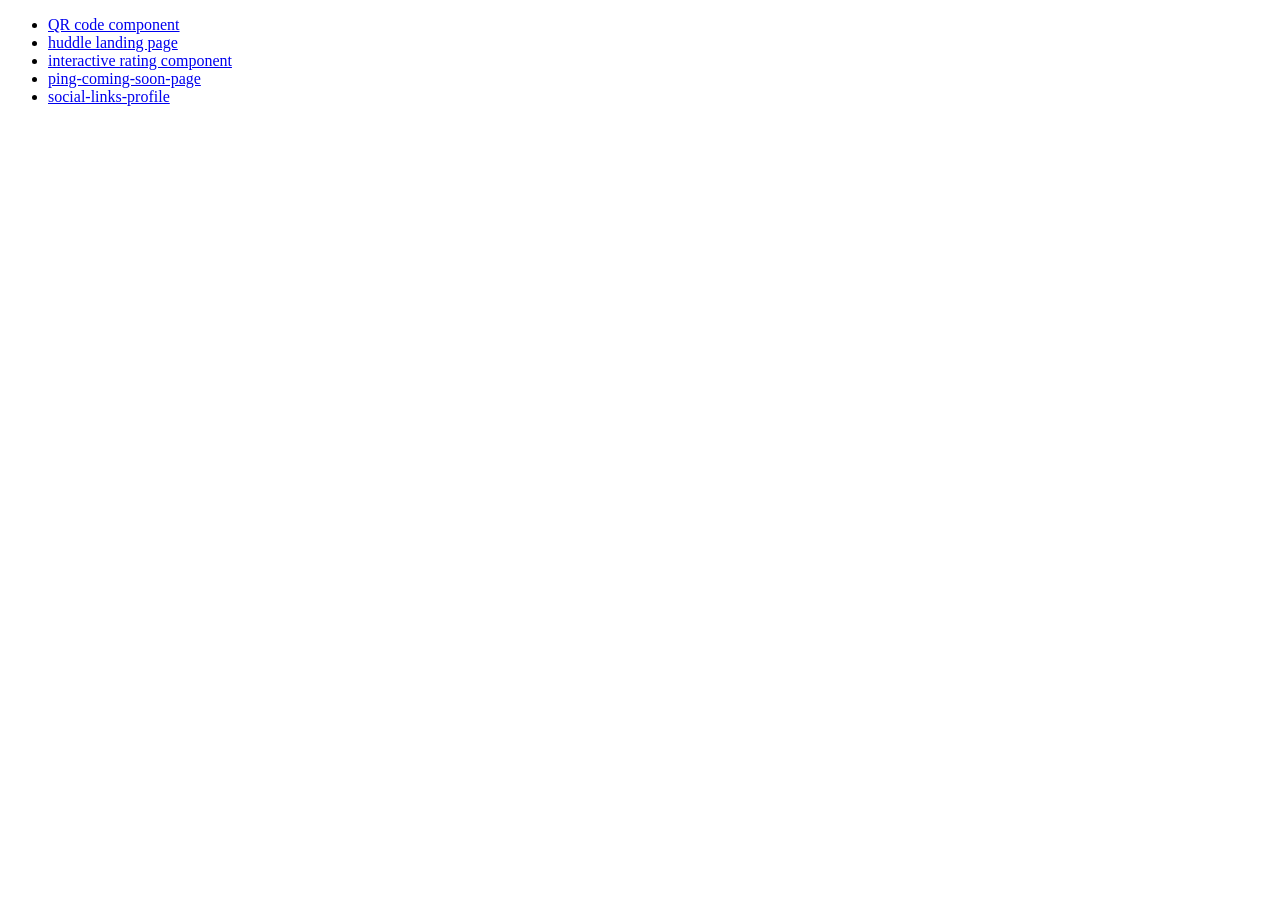
<file: index.html>
<!DOCTYPE html>
<html lang="en">
<head>
  <meta charset="UTF-8">
  <meta name="viewport" content="width=device-width, initial-scale=1.0">
  <title>Document</title>
</head>
<body>
  <ul>
  <li><a href="/qr-code-component/">QR code component</a></li>
  <li><a href="/huddle-landing-page-with-single-introductory-section/">huddle landing page</a></li>
  <li><a href="/interactive-rating-component/">interactive rating component</a></li>
  <li><a href="/ping-coming-soon-page/">ping-coming-soon-page</a></li>
  <li><a href="/social-links-profile/">social-links-profile</a></li>
</ul>
</body>
</html>
</file>
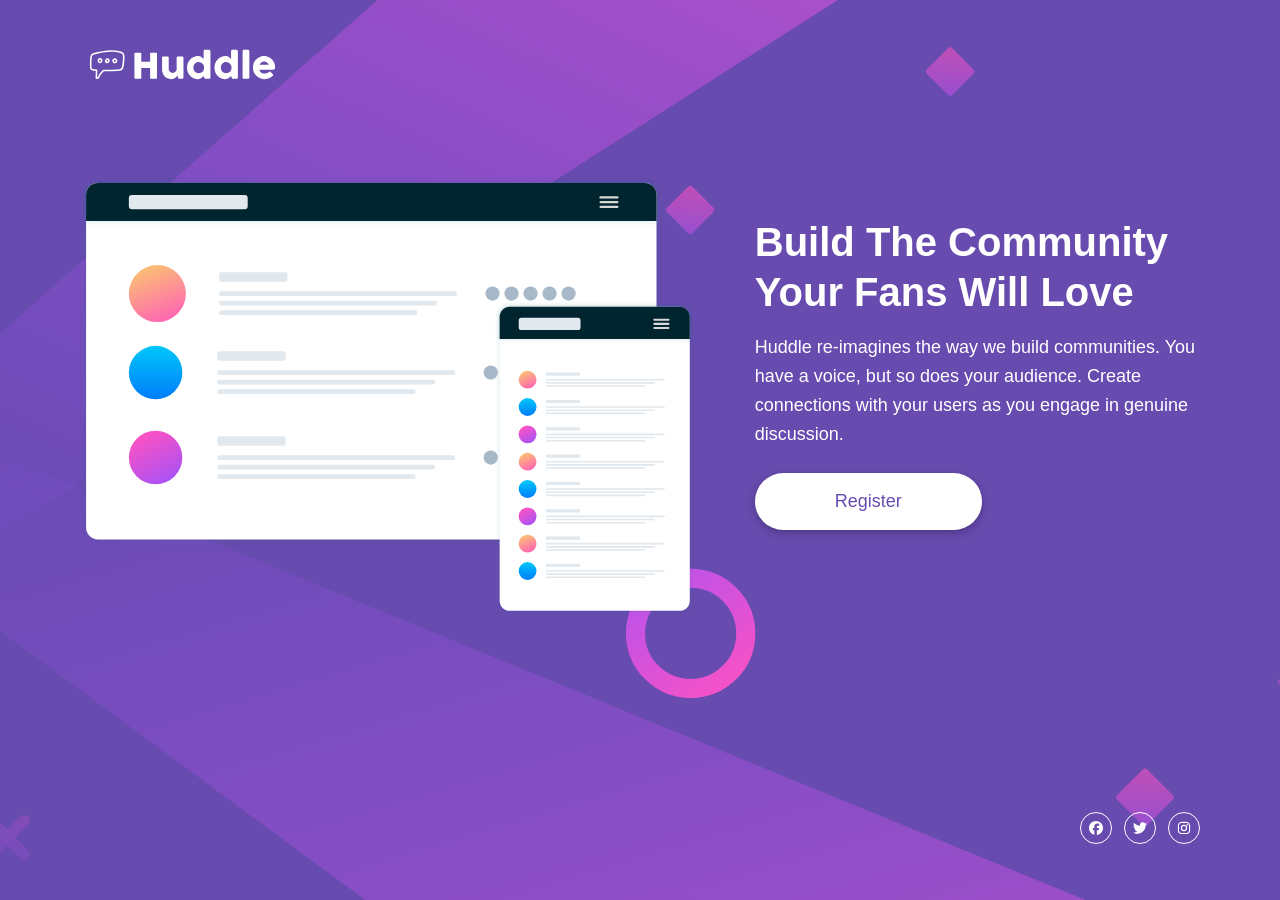
<file: huddle-landing-page-with-single-introductory-section/index.html>
<!DOCTYPE html>
<html lang="en">
<head>
  <meta charset="UTF-8">
  <meta name="viewport" content="width=device-width, initial-scale=1.0"> <!-- displays site properly based on user's device -->

  <link rel="icon" type="image/png" sizes="32x32" href="./images/favicon-32x32.png">
  <link rel="stylesheet" href="./global.css">
  <link rel="stylesheet" href="./index.css">

</head>
<body>
  <div id="app">
    <header class="logo"><img src="./images/logo.svg" alt="Huddle" /></header>
    <main class="container">
      <div class="illustration"><img src="./images/illustration-mockups.svg" alt="" /></div>
      <div class="description">
        <h1>Build The Community Your Fans Will Love</h1>
        <p>Huddle re-imagines the way we build communities. You have a voice, but so does your audience. 
  Create connections with your users as you engage in genuine discussion.</p>
          <button type="button" class="register">Register</button>
      </div>
    </main>
    <footer class="sns-container">
      <ul role="list">
        <li><a><svg xmlns="http://www.w3.org/2000/svg" viewBox="0 0 512 512"><path d="M512 256C512 114.6 397.4 0 256 0S0 114.6 0 256C0 376 82.7 476.8 194.2 504.5l0-170.3-52.8 0 0-78.2 52.8 0 0-33.7c0-87.1 39.4-127.5 125-127.5 16.2 0 44.2 3.2 55.7 6.4l0 70.8c-6-.6-16.5-1-29.6-1-42 0-58.2 15.9-58.2 57.2l0 27.8 83.6 0-14.4 78.2-69.3 0 0 175.9C413.8 494.8 512 386.9 512 256z"/></svg></a></li>
        <li><a><svg xmlns="http://www.w3.org/2000/svg" viewBox="0 0 512 512"><path d="M459.4 151.7c.3 4.5 .3 9.1 .3 13.6 0 138.7-105.6 298.6-298.6 298.6-59.5 0-114.7-17.2-161.1-47.1 8.4 1 16.6 1.3 25.3 1.3 49.1 0 94.2-16.6 130.3-44.8-46.1-1-84.8-31.2-98.1-72.8 6.5 1 13 1.6 19.8 1.6 9.4 0 18.8-1.3 27.6-3.6-48.1-9.7-84.1-52-84.1-103l0-1.3c14 7.8 30.2 12.7 47.4 13.3-28.3-18.8-46.8-51-46.8-87.4 0-19.5 5.2-37.4 14.3-53 51.7 63.7 129.3 105.3 216.4 109.8-1.6-7.8-2.6-15.9-2.6-24 0-57.8 46.8-104.9 104.9-104.9 30.2 0 57.5 12.7 76.7 33.1 23.7-4.5 46.5-13.3 66.6-25.3-7.8 24.4-24.4 44.8-46.1 57.8 21.1-2.3 41.6-8.1 60.4-16.2-14.3 20.8-32.2 39.3-52.6 54.3z"/></svg></a></li>
        <li><a><svg xmlns="http://www.w3.org/2000/svg" viewBox="0 0 448 512"><path d="M224.3 141a115 115 0 1 0 -.6 230 115 115 0 1 0 .6-230zm-.6 40.4a74.6 74.6 0 1 1 .6 149.2 74.6 74.6 0 1 1 -.6-149.2zm93.4-45.1a26.8 26.8 0 1 1 53.6 0 26.8 26.8 0 1 1 -53.6 0zm129.7 27.2c-1.7-35.9-9.9-67.7-36.2-93.9-26.2-26.2-58-34.4-93.9-36.2-37-2.1-147.9-2.1-184.9 0-35.8 1.7-67.6 9.9-93.9 36.1s-34.4 58-36.2 93.9c-2.1 37-2.1 147.9 0 184.9 1.7 35.9 9.9 67.7 36.2 93.9s58 34.4 93.9 36.2c37 2.1 147.9 2.1 184.9 0 35.9-1.7 67.7-9.9 93.9-36.2 26.2-26.2 34.4-58 36.2-93.9 2.1-37 2.1-147.8 0-184.8zM399 388c-7.8 19.6-22.9 34.7-42.6 42.6-29.5 11.7-99.5 9-132.1 9s-102.7 2.6-132.1-9c-19.6-7.8-34.7-22.9-42.6-42.6-11.7-29.5-9-99.5-9-132.1s-2.6-102.7 9-132.1c7.8-19.6 22.9-34.7 42.6-42.6 29.5-11.7 99.5-9 132.1-9s102.7-2.6 132.1 9c19.6 7.8 34.7 22.9 42.6 42.6 11.7 29.5 9 99.5 9 132.1s2.7 102.7-9 132.1z"/></svg></a></li>
      </ul>
    </footer>
  </div>
</body>
</html>
</file>
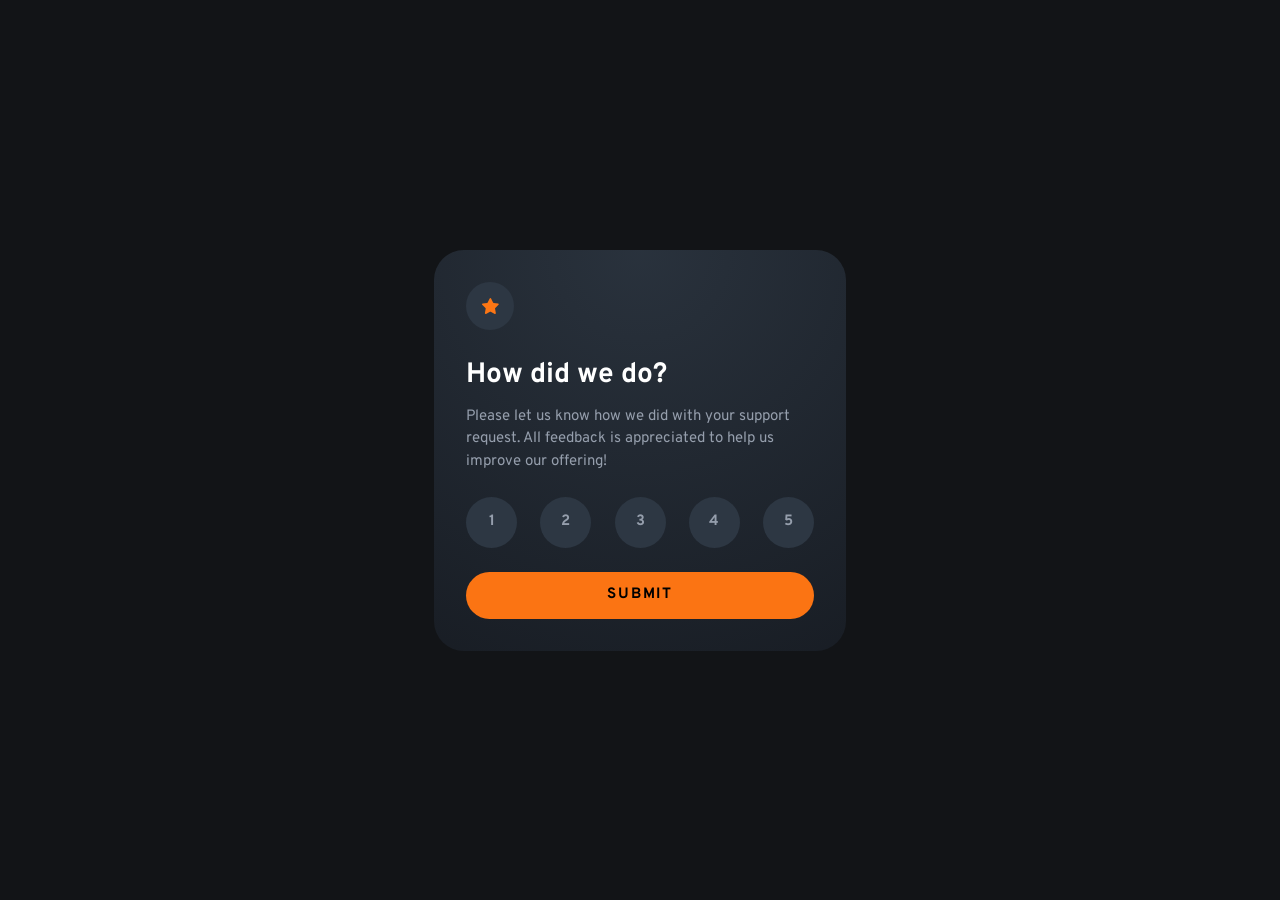
<file: interactive-rating-component/index.html>
<!DOCTYPE html>
<html lang="en">
<head>
  <meta charset="UTF-8">
  <meta name="viewport" content="width=device-width, initial-scale=1.0"> <!-- displays site properly based on user's device -->
  
  <link rel="preconnect" href="https://fonts.googleapis.com">
  <link rel="preconnect" href="https://fonts.gstatic.com" crossorigin>
  <link rel="stylesheet" href="https://fonts.googleapis.com/css2?family=Overpass:wght@400;700&display=swap">

  <link rel="icon" type="image/png" sizes="32x32" href="./images/favicon-32x32.png">
  <link rel="stylesheet" href="./global.css">
  <link rel="stylesheet" href="./common.css">
  <link rel="stylesheet" href="./index.css">
  <link rel="stylesheet" href="./thankyou.css">
</head>
<body>
  <div id="card" class="card">
    <header><div class="circle"><img src="./images/icon-star.svg"></div></header>
    <main class="container">
      <h1>How did we do?</h1>
      <p>Please let us know how we did with your support request. All feedback is appreciated 
  to help us improve our offering!</p>
    </main>
    <ul id="scores" class="scores">
        <li class="circle" data-selected="false">1</li>
        <li class="circle" data-selected="false">2</li>
        <li class="circle" data-selected="false">3</li>
        <li class="circle" data-selected="false">4</li>
        <li class="circle" data-selected="false">5</li>
      </ul>
    <footer class="submitButton"><button id="submit" class="button" type="button">Submit</button></footer>
  </div>
</body>
<script src="./active.js"></script>
</html>
</file>
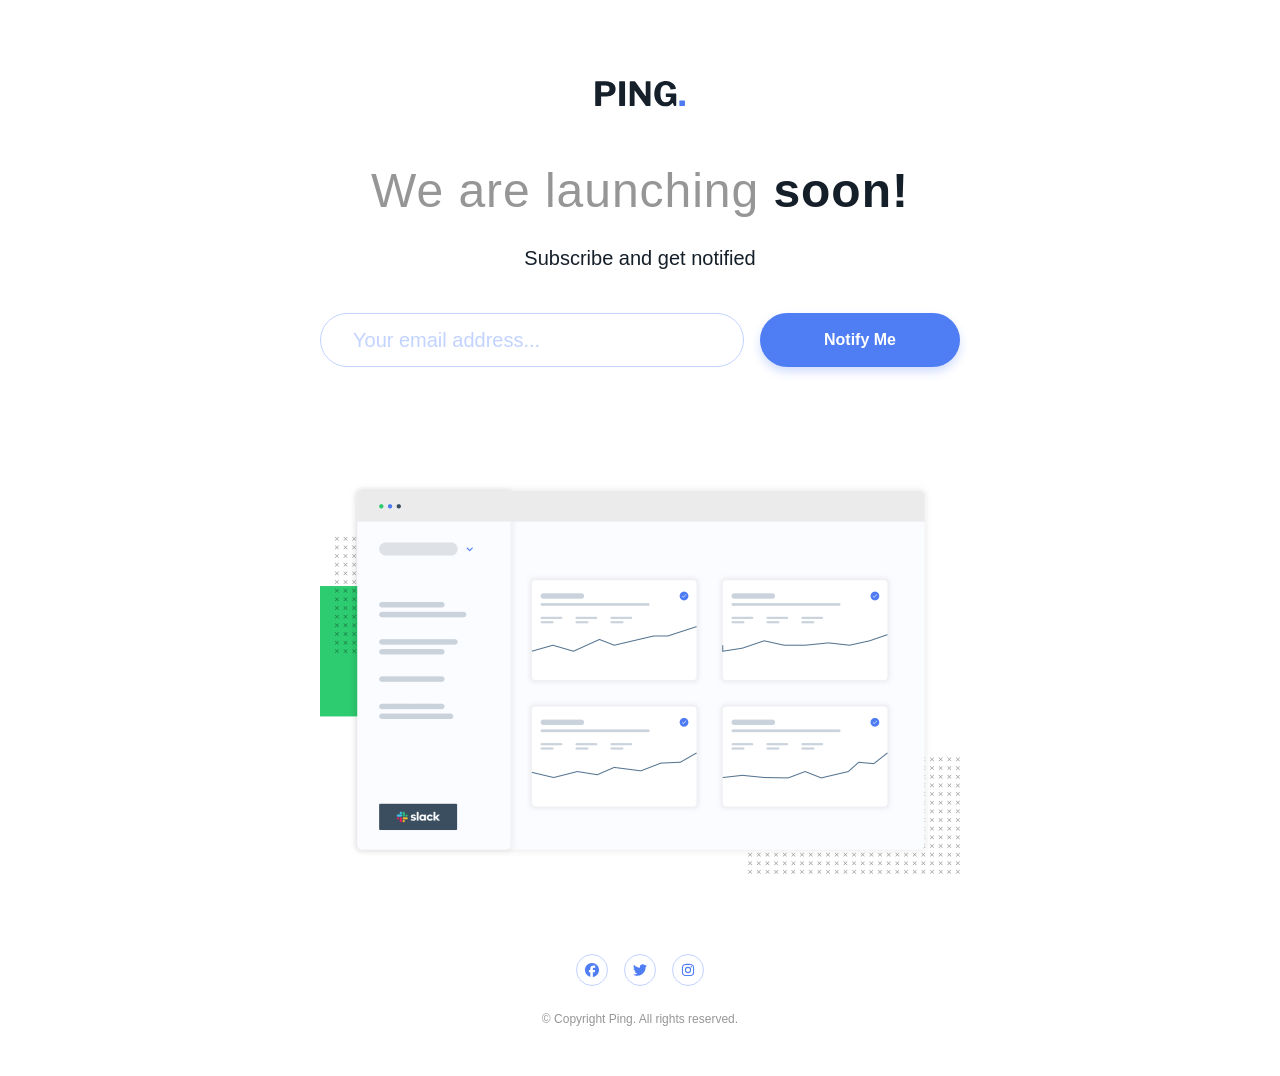
<file: ping-coming-soon-page/index.html>
<!DOCTYPE html>
<html lang="en">
<head>
  <meta charset="UTF-8">
  <meta name="viewport" content="width=device-width, initial-scale=1.0">

  <link rel="preconnect" href="https://fonts.googleapis.com">
  <link rel="preconnect" href="https://fonts.gstatic.com" crossorigin>

  <link rel="icon" type="image/png" sizes="32x32" href="./images/favicon-32x32.png">
  <link rel="stylesheet" href= "./global.css">
  <link rel="stylesheet" href= "./index.css">

  <title>Ping — Coming soon</title>
</head>
<body>
  <main class="app">
    <header class="logo"><img src="./images/logo.svg" /></header>
    <div class="subscribe">
      <div class="description">
        <h1>We are launching<span> soon!</span></h1>
        <p>Subscribe and get notified</p>
      </div>
      <form novalidate>
        <div class="input-container">
          <input
            class="email"
            type="email"
            id="email"
            required
            placeholder="Your email address..."
            aria-describedby="email-error"
          />
          <p class="error-message" id="email-error" role="alert" aria-live="polite"></p>
        </div>
        <button class="submit" type="submit">Notify Me</button>
      </form>
    </div>
    <div class="dashboard-image-container">
      <img class="dashboard-image" src="./images/illustration-dashboard.png" />
    </div>
    <footer class="footer">
      <ul role="list" class="sns-container">
        <li class="circle"><a href="#" aria-label="Facebook"><svg xmlns="http://www.w3.org/2000/svg" fill="currentColor" viewBox="0 0 512 512"><path d="M512 256C512 114.6 397.4 0 256 0S0 114.6 0 256C0 376 82.7 476.8 194.2 504.5l0-170.3-52.8 0 0-78.2 52.8 0 0-33.7c0-87.1 39.4-127.5 125-127.5 16.2 0 44.2 3.2 55.7 6.4l0 70.8c-6-.6-16.5-1-29.6-1-42 0-58.2 15.9-58.2 57.2l0 27.8 83.6 0-14.4 78.2-69.3 0 0 175.9C413.8 494.8 512 386.9 512 256z"/></svg></a></li>
        <li class="circle"><a href="#" aria-label="Twiter"><svg xmlns="http://www.w3.org/2000/svg" fill="currentColor" viewBox="0 0 512 512"><path d="M459.4 151.7c.3 4.5 .3 9.1 .3 13.6 0 138.7-105.6 298.6-298.6 298.6-59.5 0-114.7-17.2-161.1-47.1 8.4 1 16.6 1.3 25.3 1.3 49.1 0 94.2-16.6 130.3-44.8-46.1-1-84.8-31.2-98.1-72.8 6.5 1 13 1.6 19.8 1.6 9.4 0 18.8-1.3 27.6-3.6-48.1-9.7-84.1-52-84.1-103l0-1.3c14 7.8 30.2 12.7 47.4 13.3-28.3-18.8-46.8-51-46.8-87.4 0-19.5 5.2-37.4 14.3-53 51.7 63.7 129.3 105.3 216.4 109.8-1.6-7.8-2.6-15.9-2.6-24 0-57.8 46.8-104.9 104.9-104.9 30.2 0 57.5 12.7 76.7 33.1 23.7-4.5 46.5-13.3 66.6-25.3-7.8 24.4-24.4 44.8-46.1 57.8 21.1-2.3 41.6-8.1 60.4-16.2-14.3 20.8-32.2 39.3-52.6 54.3z"/></svg></a></li>
        <li class="circle"><a href="#" aria-label="Instagram"><svg xmlns="http://www.w3.org/2000/svg" fill="currentColor" viewBox="0 0 448 512"><path d="M224.3 141a115 115 0 1 0 -.6 230 115 115 0 1 0 .6-230zm-.6 40.4a74.6 74.6 0 1 1 .6 149.2 74.6 74.6 0 1 1 -.6-149.2zm93.4-45.1a26.8 26.8 0 1 1 53.6 0 26.8 26.8 0 1 1 -53.6 0zm129.7 27.2c-1.7-35.9-9.9-67.7-36.2-93.9-26.2-26.2-58-34.4-93.9-36.2-37-2.1-147.9-2.1-184.9 0-35.8 1.7-67.6 9.9-93.9 36.1s-34.4 58-36.2 93.9c-2.1 37-2.1 147.9 0 184.9 1.7 35.9 9.9 67.7 36.2 93.9s58 34.4 93.9 36.2c37 2.1 147.9 2.1 184.9 0 35.9-1.7 67.7-9.9 93.9-36.2 26.2-26.2 34.4-58 36.2-93.9 2.1-37 2.1-147.8 0-184.8zM399 388c-7.8 19.6-22.9 34.7-42.6 42.6-29.5 11.7-99.5 9-132.1 9s-102.7 2.6-132.1-9c-19.6-7.8-34.7-22.9-42.6-42.6-11.7-29.5-9-99.5-9-132.1s-2.6-102.7 9-132.1c7.8-19.6 22.9-34.7 42.6-42.6 29.5-11.7 99.5-9 132.1-9s102.7-2.6 132.1 9c19.6 7.8 34.7 22.9 42.6 42.6 11.7 29.5 9 99.5 9 132.1s2.7 102.7-9 132.1z"/></svg></a></li>
      </ul>
      <p>&copy Copyright Ping. All rights reserved.</p>
    </footer>
  </main>
  <script src="./validate.js"></script>
</body>
</html>
</file>
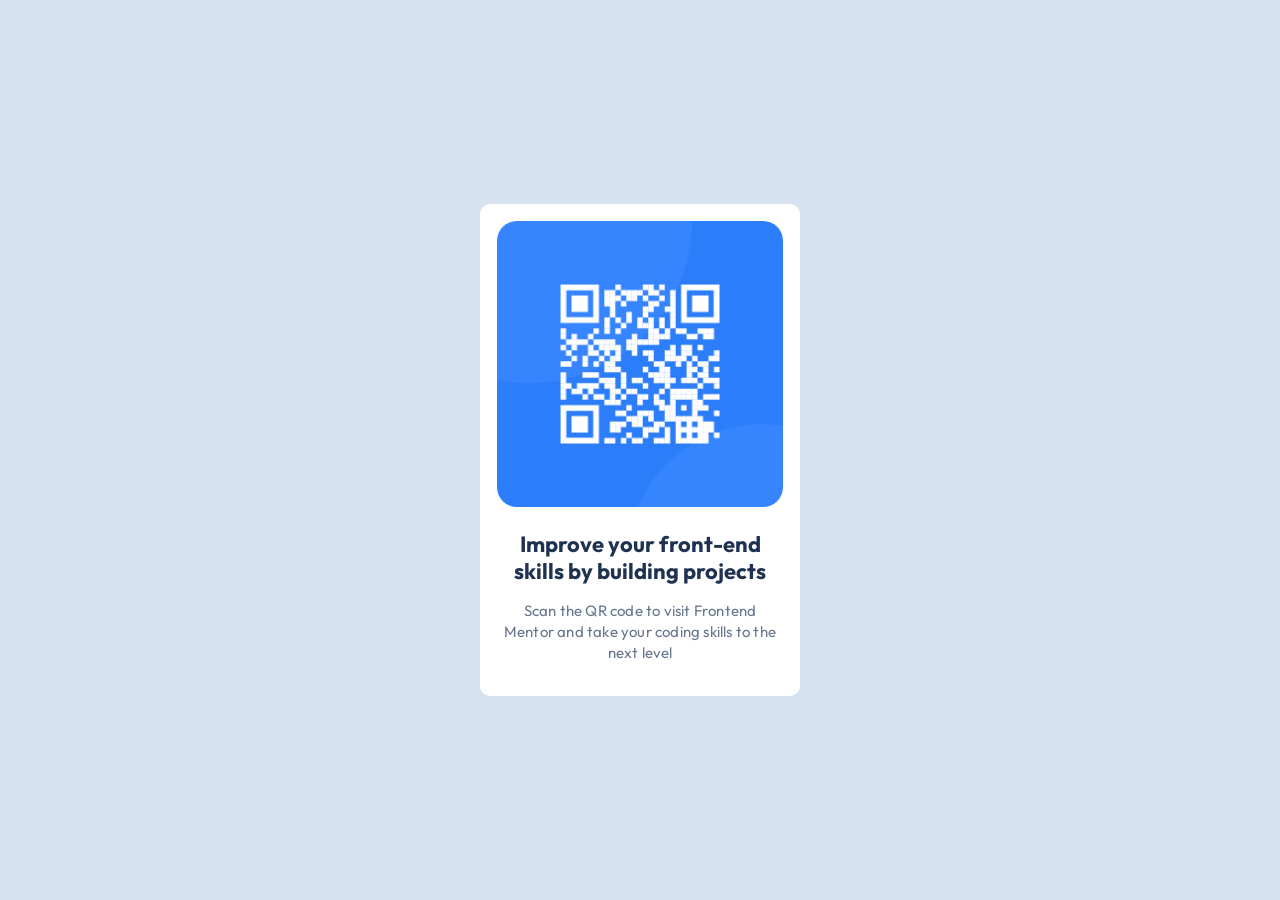
<file: qr-code-component-main/index.html>
<!DOCTYPE html>
<html lang="en">
<head>
  <meta charset="UTF-8">
  <meta name="viewport" content="width=device-width, initial-scale=1.0"> <!-- displays site properly based on user's device -->

  <link rel="preconnect" href="https://fonts.googleapis.com">
  <link rel="preconnect" href="https://fonts.gstatic.com" crossorigin>
  <link href="https://fonts.googleapis.com/css2?family=Outfit:wght@400;700&display=swap" rel="stylesheet">


  <link rel="icon" type="image/png" sizes="32x32" href="./images/favicon-32x32.png">
  <link rel="stylesheet" href="./qr.css">

  
  <title>Frontend Mentor | QR code component</title>
</head>
<body>
  <div class="qr-app">
    <main class="container">
      <img class="qr-image" src="./images/image-qr-code.png">
      <h1 class="title">Improve your front-end skills by building projects</h1>
      <p class="description">Scan the QR code to visit Frontend Mentor and take your coding skills to the next level</p>
    </main>
  </div>
</body>
</html>
</file>
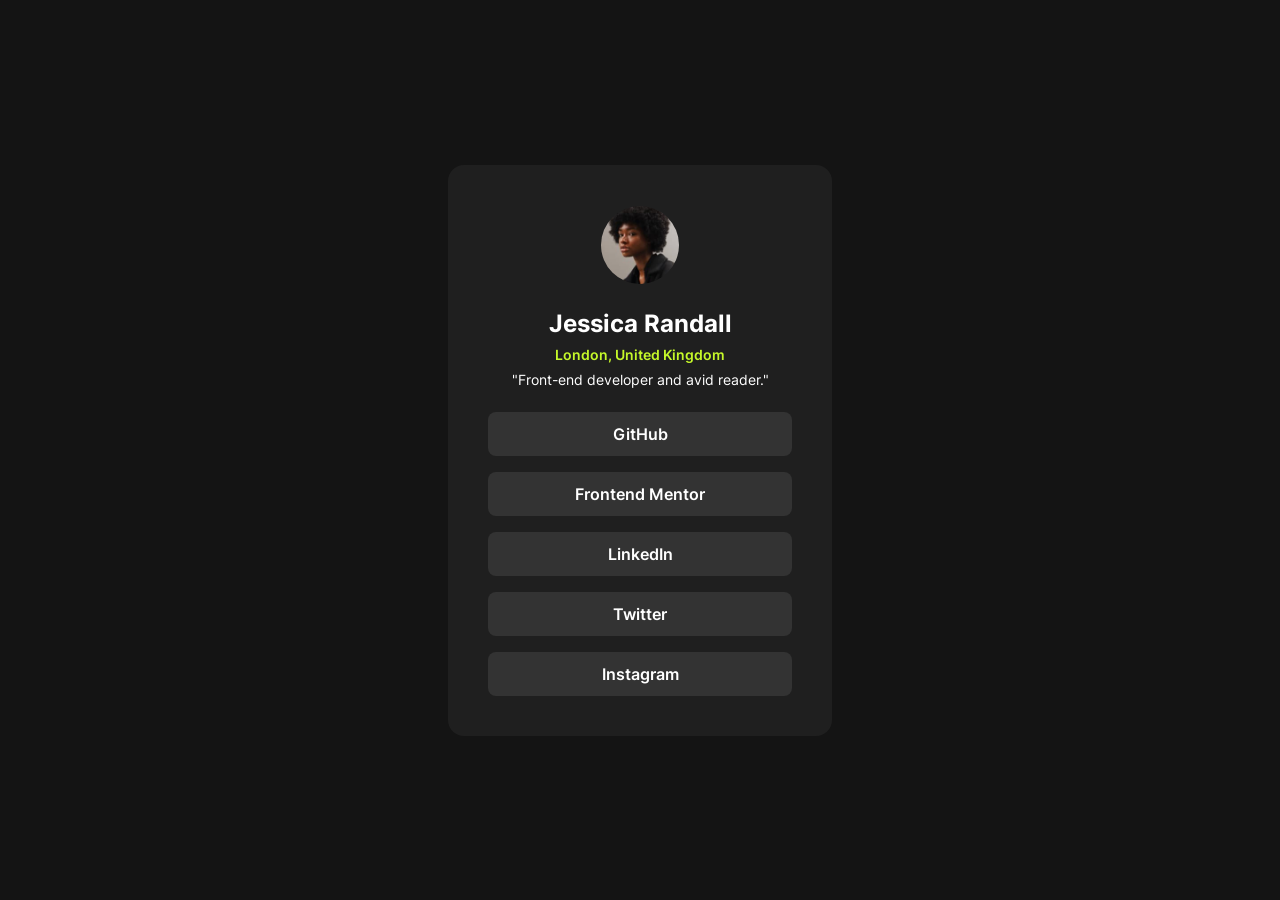
<file: social-links-profile/index.html>
<!DOCTYPE html>
<html lang="en">
<head>
  <meta charset="UTF-8">
  <meta name="viewport" content="width=device-width, initial-scale=1.0"> <!-- displays site properly based on user's device -->

  <link rel="icon" type="image/png" sizes="32x32" href="./assets/images/favicon-32x32.png">
  <link rel="stylesheet" href="./global.css">
  <link rel="stylesheet" href="./index.css">
  
  <title>Social links profile</title>

</head>
<body>
  <div id="app">
    <div class="profile">
      <div class="image">
        <a href="#"><img src="./assets/images/avatar-jessica.jpeg" alt="Jessica Randall" /></a>
      </div>
      <div class="content">
        <h1 class="name">Jessica Randall</h1>
        <p class="address">London, United Kingdom</p>
        <p class="introduce">"Front-end developer and avid reader."</p>
      </div>
    </div>
    <ul class="sns-list">
      <li class="sns-button"><a>GitHub</a></li>
      <li class="sns-button"><a>Frontend Mentor</a></li>
      <li class="sns-button"><a>LinkedIn</a></li>
      <li class="sns-button"><a>Twitter</a></li>
      <li class="sns-button"><a>Instagram</a></li>
    </ul>
  </div>
</body>
</html>
</file>
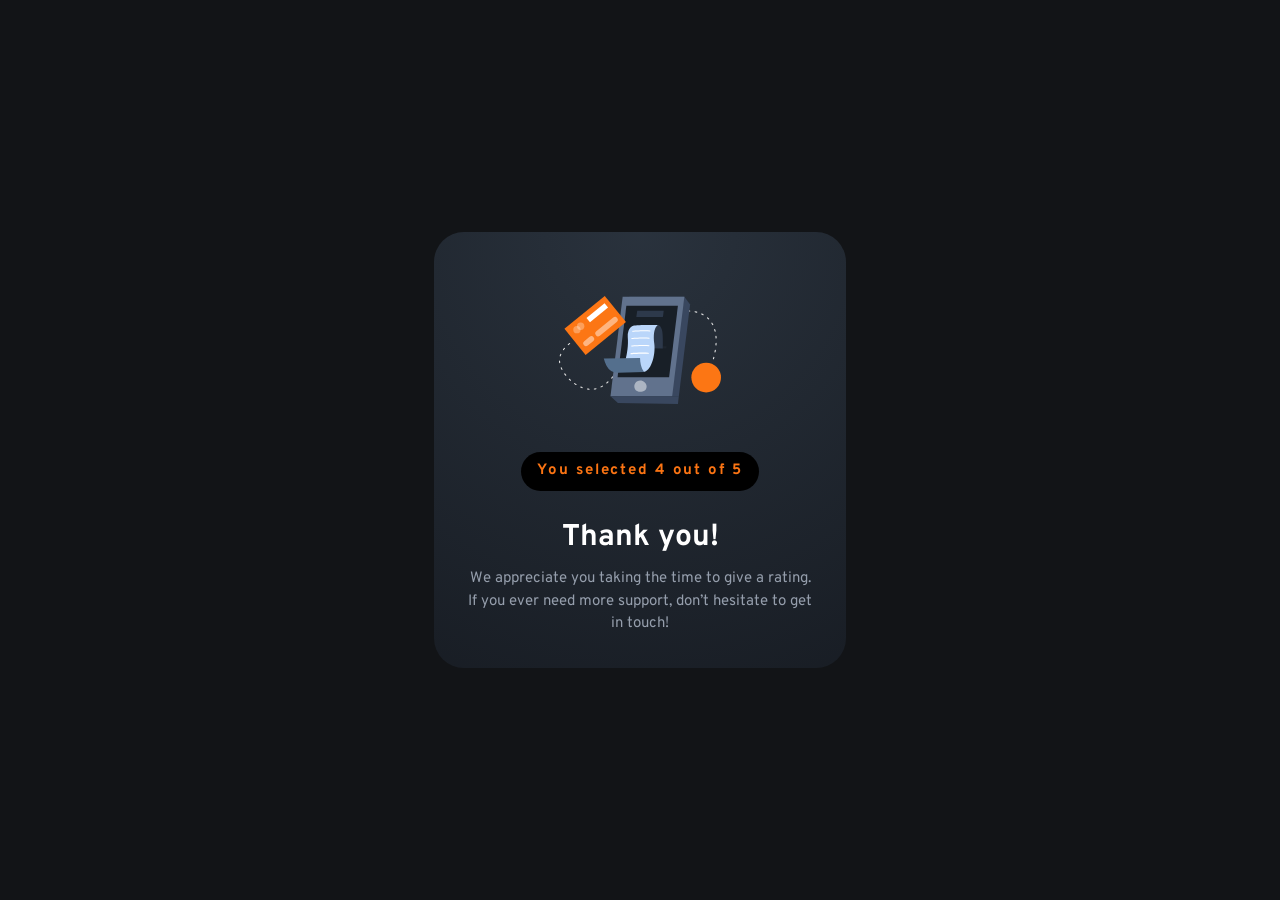
<file: interactive-rating-component/thankyou.html>
<!DOCTYPE html>
<html lang="en">
<head>
  <meta charset="UTF-8">
  <meta name="viewport" content="width=device-width, initial-scale=1.0"> <!-- displays site properly based on user's device -->
  
  <link rel="preconnect" href="https://fonts.googleapis.com">
  <link rel="preconnect" href="https://fonts.gstatic.com" crossorigin>
  <link rel="stylesheet" href="https://fonts.googleapis.com/css2?family=Overpass:wght@400;700&display=swap">

  <link rel="icon" type="image/png" sizes="32x32" href="./images/favicon-32x32.png">
  <link rel="stylesheet" href="./global.css">
  <link rel="stylesheet" href="./common.css">
  <link rel="stylesheet" href="./thankyou.css">
</head>
<body>
  <div class="card">
    <header class="thankyou-header">
      <div class="thankyou-image-container"><img src="./images/illustration-thank-you.svg"></div>
      <p class="result-text">You selected 4 out of 5</p>
    </header>
    <main class="thankyou-main">
      <h1 class="thankyou-title">Thank you!</h1>
      <p>We appreciate you taking the time to give a rating. If you ever need more support, 
  don’t hesitate to get in touch!</p>
    </main>
  </div>
</body>
</html>
</file>
<file: huddle-landing-page-with-single-introductory-section/global.css>
/* ---------- 1. 리셋 ---------- */

*,
*::before,
*::after {
  box-sizing: border-box;
}

body,
h1, h2, h3, h4,
p, figure, blockquote,
dl, dd {
  margin: 0;
}

ul[role='list'],
ol[role='list'] {
  list-style: none;
  padding: 0;
}

img,
picture,
svg {
  display: block;
  max-width: 100%;
}

input,
button,
textarea,
select {
  font: inherit;
  color: inherit;
}

@media (prefers-reduced-motion: reduce) {
  *,
  *::before,
  *::after {
    animation-duration: 0.01ms !important;
    transition-duration: 0.01ms !important;
    scroll-behavior: auto !important;
  }
}

/* ---------- 2. 토큰 ---------- */

:root {
  --clr-primary: hsl(257, 40%, 49%);
  --clr-accent: hsl(300, 69%, 71%);
  --clr-white: hsl(0, 0%, 100%);

  --ff-heading: 'Poppins', sans-serif;
  --ff-body: 'Open Sans', sans-serif;

  --fw-regular: 400;
  --fw-semibold: 600;
}

/* ---------- 3. 기본 요소 ---------- */

body {
  min-height: 100dvh;
  font-family: var(--ff-body);
  font-weight: var(--fw-regular);
  line-height: 1.6;
  background-color: var(--clr-primary);
  color: var(--clr-white);
  -webkit-font-smoothing: antialiased;
}

h1, h2, h3 {
  font-family: var(--ff-heading);
  font-weight: var(--fw-semibold);
  line-height: 1.25;
}

a {
  color: inherit;
}

:focus-visible {
  outline: 2px solid var(--clr-accent);
  outline-offset: 3px;
}
</file>
<file: huddle-landing-page-with-single-introductory-section/index.css>
body {
  background-image: url('./images/bg-mobile.svg');
  background-repeat: no-repeat;
  background-position: top center;
  background-size: contain;
}

#app {
  min-height: 100dvh;
  display: flex;
  flex-direction: column;
  padding: 2rem 1.5rem;
}

.logo {
  margin-bottom: 3.5rem;
}

.logo img {
  width: 8rem;
}

.container {
  display: flex;
  flex-direction: column;
  gap: 3.75rem;
}

.description {
  max-width: 32rem;
  text-align: center;
}

.description h1 {
  font-size: 1.5rem;
  text-wrap: balance;
}

.description p {
  margin-top: 1rem;
  font-size: 1rem;
}

.register {
  margin-top: 1.5rem;
  padding: 0.75rem 4.5rem;
  border: none;
  border-radius: 100vmax;
  background-color: var(--clr-white);
  color: var(--clr-primary);
  font-family: var(--ff-heading);
  font-size: 0.75rem;
  cursor: pointer;
  box-shadow: 0 3px 8px hsl(0 0% 0% / 0.25);
  transition: background-color 200ms, color 200ms;
}

.register:hover {
  background-color: var(--clr-accent);
  color: var(--clr-white);
}

.sns-container {
  margin-top: auto;
  padding-top: 3rem;
}

.sns-container ul {
  display: flex;
  justify-content: center;
  gap: 0.75rem;
}

.sns-container a {
  display: grid;
  place-items: center;
  width: 2rem;
  height: 2rem;
  border: 1px solid currentColor;
  border-radius: 50%;
  color: var(--clr-white);
  transition: color 200ms;
}

.sns-container a:hover {
  color: var(--clr-accent);
}

.sns-container svg {
  width: 0.875rem;
  height: 0.875rem;
  fill: currentColor;
}


@media (width >= 900px) {
  body {
    background-image: url('./images/bg-desktop.svg');
    background-position: center;
    background-size: cover;
  }

  #app {
    max-width: 90rem;      /* 1440px */
    margin-inline: auto;
    padding: 2.5rem 5rem;
  }

  .illustration img {
    width: 100%;
  }

  .container {
    flex-direction: row;
    align-items: flex-start;
    gap: 3.75rem;
  }

  .description {
    flex: 1 1 42%;
    padding-top: 2.5rem;
    text-align: left;
  }


  .logo {
    margin-bottom: 5.5rem;
  }

  .logo img {
    width: 12.5rem;
  }


  .illustration {
    flex: 1 1 58%;
  }


  .description h1 {
    font-size: 2.5rem;
  }

  .description p {
    font-size: 1.125rem;
  }

  .register {
    padding: 0.9rem 5rem;
    font-size: 1.125rem;
  }

  .sns-container ul {
    justify-content: flex-end;
  } 
}
</file>
<file: interactive-rating-component/global.css>
:root {
  /* Primary */
  --clr-orange-500: hsl(25, 97%, 53%);

  /* Neutral */
  --clr-white:      hsl(0, 100%, 100%);
  --clr-grey-500:   hsl(217, 12%, 63%);
  --clr-grey-900:   hsl(213, 19%, 18%);
  --clr-grey-950:   hsl(216, 12%, 8%);
  --clr-grey-850: hsl(213, 20%, 22%); /* 원 배경용 추가 */


  /* Typography */
  --ff-base: "Overpass", sans-serif;
  --fw-regular: 400;
  --fw-bold: 700;
  --fs-body: 0.9375rem; /* 15px */
}

*, *::before, *::after {
  box-sizing: border-box;
}

* {
  margin: 0;
  padding: 0;
}

html {
  -webkit-text-size-adjust: 100%;
}

body {
  line-height: 1.5;
  -webkit-font-smoothing: antialiased;
}

img, picture, video, canvas, svg {
  display: block;
  max-width: 100%;
}

input, button, textarea, select {
  font: inherit;
}

p, h1, h2, h3, h4, h5, h6 {
  overflow-wrap: break-word;
}

ul, ol { list-style: none; }
a { text-decoration: none; color: inherit; }

body { min-height: 100vh; }
#root, #__next { isolation: isolate; }

p {
  font-size: 15px;
}
</file>
<file: interactive-rating-component/common.css>
body {
  margin: 0;
  min-height: 100svh;
  font-family: var(--ff-base);
  font-size: var(--fs-body);
  font-weight: var(--fw-regular);
  line-height: 1.5;
  color: var(--clr-grey-500);
  background-color: var(--clr-grey-950);
  display: grid;
  place-items: center;
}

.card {
  background: radial-gradient(circle at top,hsl(213, 19%, 20%), hsl(216, 20%, 12%));
  width: min(100% - 2rem, 25.75rem);
  padding: clamp(1.5rem, 5vw, 2rem);
  border-radius: clamp(0.9375rem, 4vw, 1.875rem);
  display: flex;
  flex-direction: column;
  gap: 1.5rem;
}
</file>
<file: interactive-rating-component/index.css>
.card h1 {
  color: var(--clr-white);
  font-size: clamp(1.5rem, 4vw, 1.75rem);
  margin-bottom: 0.625rem;
}

.scores {
  display: flex;
  flex-direction: row;
  justify-content: space-between;
}

.circle {
  --size: 3.1875rem;
  display: grid;
  place-items: center;
  inline-size: var(--size);
  block-size: var(--size);
  border-radius: 50%;
  flex-shrink: 0;
  background: var(--clr-grey-850);
  color: var(--clr-grey-500);
  border: none;
  font-weight: var(--fw-bold);
  cursor: pointer;
  transition: background-color 0.2s, color 0.2s;
}

header .circle {
  --size: 3rem;
  cursor: default;
}

.submitButton {
  max-width: 100%;
  background: var(--fw-regular);
}

.scores .circle[data-selected="true"] {
  background: var(--clr-white);
  color: black;
}

.scores .circle:hover {
  background: var(--clr-orange-500);
  color: black;
}

.button {
  width: 100%;
  padding: 0.75rem;
  background: var(--clr-orange-500);
  color: black;
  border: none;
  border-radius: 999px;
  font-weight: var(--fw-bold);
  text-transform: uppercase;
  letter-spacing: 0.125em;
  cursor: pointer;
  transition: background-color 0.2s, color 0.2s;
}

.button:hover {
  background: var(--clr-white);
  color: black;
}

@media (hover: hover) {
  .scores .circle:hover {
    background: var(--clr-orange-500);
    color: var(--clr-white);
  }
}
</file>
<file: interactive-rating-component/thankyou.css>
.thankyou-header {
  display: flex;
  flex-direction: column;
  align-items: center;
}

.thankyou-image-container {
  margin-top: 2rem;
  margin-bottom: 3rem;
}

.result-text {
  padding: 0.5rem 1rem 0.55rem 1rem;
  background: black;
  color: var(--clr-orange-500);
  border: none;
  border-radius: 999px;
  font-weight: var(--fw-bold);
  letter-spacing: 0.125em;
  text-align: center;
}

.thankyou-main {
  text-align: center;
}

.thankyou-title {
  color: white;
  margin-bottom: 0.5rem;
}
</file>
<file: ping-coming-soon-page/global.css>
/* http://meyerweb.com/eric/tools/css/reset/ 
   v2.0 | 20110126
   License: none (public domain)
*/


:root {
  /* Primary */
  --clr-blue-500:  hsl(223, 87%, 63%);

  /* Secondary */
  --clr-blue-200:  hsl(223, 100%, 88%);
  --clr-red-400:  hsl(354, 100%, 66%);


  /* Neutral */
  --clr-gray-400:  hsl(0, 0%, 59%);
  --clr-blue-950:  hsl(209, 33%, 12%);

  --ff-base: "Libre Franklin", sans-serif;
}

*, *::before, *::after {
  box-sizing: border-box;
}

* {
  margin: 0;
  padding: 0;
}

html, body, div, span, applet, object, iframe,
h1, h2, h3, h4, h5, h6, p, blockquote, pre,
a, abbr, acronym, address, big, cite, code,
del, dfn, em, img, ins, kbd, q, s, samp,
small, strike, strong, sub, sup, tt, var,
b, u, i, center,
dl, dt, dd, ol, ul, li,
fieldset, form, label, legend,
table, caption, tbody, tfoot, thead, tr, th, td,
article, aside, canvas, details, embed, 
figure, figcaption, footer, header, hgroup, 
menu, nav, output, ruby, section, summary,
time, mark, audio, video {
	margin: 0;
	padding: 0;
	border: 0;
	font-size: 100%;
	font: inherit;
	vertical-align: baseline;
}
/* HTML5 display-role reset for older browsers */
article, aside, details, figcaption, figure, 
footer, header, hgroup, menu, nav, section {
	display: block;
}
body {
	line-height: 1;
  font-family: var(--ff-base);
  font-size: 20px;   /* 스타일 가이드 body copy */
  line-height: 1.5;  /* 리셋의 line-height:1 은 h1에서 글자가 붙어 보임 */
  color: var(--clr-blue-950);
}

/* 리셋 목록에 input/button이 없어서 폼 요소는 브라우저 기본 폰트로 남음 */
input, button, textarea, select { font: inherit; }

ol, ul {
	list-style: none;
}
blockquote, q {
	quotes: none;
}
blockquote:before, blockquote:after,
q:before, q:after {
	content: '';
	content: none;
}
table {
	border-collapse: collapse;
	border-spacing: 0;
}

input {
  border: 1px solid var(--clr-blue-200);
  border-radius: 1.75rem;
  padding: 0 2rem;
}

input:focus {
  outline: none;
  border-color: var(--clr-blue-500);
  box-shadow: 0 0 0 3px hsl(223 87% 63% / 0.25);
}
</file>
<file: ping-coming-soon-page/index.css>
.app {
  display: flex;
  flex-direction: column;
  align-items: center;
  padding: 5rem 1.5rem 3rem;
}

.logo { margin-bottom: 2.5rem; }
.logo img { width: 90px; }

.subscribe {
  width: 100%;
  max-width: 40rem;          /* 640px — 디자인 폼 너비 */
  margin-bottom: 5.5rem;
}

.description {
  display: flex;
  flex-direction: column;
  text-align: center;
  gap: 1rem;
  margin-bottom: 2.5rem;     /* 1rem → 2.5rem */
}

h1 {
  font-size: clamp(1.5rem, 5vw, 3rem);
  font-weight: 300;
  color: var(--clr-gray-400);
  letter-spacing: 0.02em;
}
h1 span { font-weight: 700; color: var(--clr-blue-950); }

form {
  display: flex;
  flex-direction: row;
  align-items: flex-start;   /* 에러 문구 생겨도 버튼이 늘어나지 않게 */
  gap: 1rem;
}

.input-container { flex: 1; }   /* 없어서 input이 안 늘어나던 원인 */

.email {
  width: 100%;
  height: 3.375rem;          /* 버튼과 높이 통일 (54px) */
  background: white;
  border-radius: 1.75rem;
  border: 1px solid var(--clr-blue-200);
}

.email::placeholder {
  text-align: left;          /* center → left */
  color: var(--clr-blue-200);
}

.email[aria-invalid="true"],
.email.error { border-color: var(--clr-red-400); }

.error-message {
  min-height: 1.25rem;       /* 문구 나타날 때 레이아웃 흔들림 방지 */
  margin-top: 0.5rem;
  padding-left: 2rem;
  font-size: 0.75rem;
  font-style: italic;
  color: var(--clr-red-400);
}

.submit {
  flex: 0 0 12.5rem;         /* 10rem → 12.5rem (200px) */
  height: 3.375rem;
  background: var(--clr-blue-500);
  color: white;
  border-radius: 1.75rem;
  border: 1px solid transparent;
  cursor: pointer;
  font-size: 1rem;
  font-weight: 600;
  box-shadow: 0 5px 10px hsl(223 87% 63% / 0.25);
  transition: opacity 0.2s;
}

.submit:hover { opacity: 0.8; }

.dashboard-image-container {
  width: 100%;
  max-width: 40rem;
  margin-bottom: 4.5rem;
}

.dashboard-image { width: 100%; }

.footer {
  display: flex;
  flex-direction: column;
  align-items: center;
}

.sns-container {
  display: flex;
  gap: 1rem;
  margin-bottom: 1.5rem;
}

.circle a {
  color: var(--clr-blue-500);
  display: flex;
  align-items: center;
  justify-content: center;
  width: 2rem;               /* 44px → 32px (디자인 크기) */
  height: 2rem;
  border: 1px solid var(--clr-blue-200);
  border-radius: 50%;
  transition: background-color 0.2s, color 0.2s;
}

.circle a svg { width: 0.875rem; height: 0.875rem; }

.circle a:hover {
  background: var(--clr-blue-500);
  border-color: var(--clr-blue-500);
  color: white;
}

.footer p {
  font-size: 0.75rem;        /* 20px 상속 → 12px */
  color: var(--clr-gray-400);
}

/* 에러 문구: 기본은 자리만 차지하고 숨김 */
.error-message {
  min-height: 1.25rem;        /* 문구 등장 시 버튼·이미지가 밀리지 않게 */
  margin-top: 0.5rem;
  padding-left: 2rem;
  font-size: 0.75rem;
  font-style: italic;
  color: var(--clr-red-400);
  opacity: 0;                 /* 비어 있을 땐 안 보이게 */
  transition: opacity 0.2s;
}

.input-container.is-error .error-message { opacity: 1; }

/* 에러 시 인풋 테두리 */
.input-container.is-error .email {
  border-color: var(--clr-red-400);
}

.input-container.is-error .email:focus {
  border-color: var(--clr-red-400);
  box-shadow: 0 0 0 3px hsl(354 100% 66% / 0.2);
}

/* 성공 메시지 (선택) */
.success-message {
  margin-top: 1rem;
  text-align: center;
  font-size: 0.875rem;
  color: hsl(150, 60%, 40%);
}

@media (max-width: 40em) {
  .app { padding: 3rem 1.5rem 2rem; }
  form { flex-direction: column; }
  .input-container { width: 100%; }
  .submit { flex: none; width: 100%; }
  .error-message { text-align: center; padding-left: 0; }
  .subscribe { margin-bottom: 4rem; }
}
</file>
<file: qr-code-component-main/qr.css>
* { box-sizing: border-box; }


body {
  margin: 0;
  min-height: 100vh;
  display: flex;
  justify-content: center;
  align-items: center;
  background: hsl(212, 45%, 89%);
  font-family: "Outfit", sans-serif;
}

.container {
  width: 100%;
  max-width: 320px;

  display: flex;
  flex-direction: column;
  align-items: center;
  text-align: center;
  padding: 16px;
  border: 1px solid transparent;
  border-radius: 10px;
  background:white;
}

.qr-image {
  width: 100%;
  border-radius: 20px;
}

.title {
  /* font-weight: 700;
  color: 	hsl(218, 44%, 22%);
  margin: 0; */
  /* word-break: break-all; */
  margin: 24px 0 16px;
  font-size: 22px;
  font-weight: 700;
  line-height: 1.2;
  color: hsl(218, 44%, 22%);
}

.description {
  /* color: hsl(216, 15%, 48%);
  margin: 0; */
  margin: 0 0 16px;
  font-size: 15px;
  font-weight: 400;
  line-height: 1.4;
  letter-spacing: 0.2px;
  color: hsl(216, 15%, 48%);
}

@media source {
  
}

@media screen {
  
}
</file>
<file: social-links-profile/global.css>
*, *::before, *::after {
  box-sizing: border-box;
}

:root {
  --color-green: hsl(75, 94%, 57%);
  --color-white: hsl(0, 0%, 100%);
  --color-grey-700: hsl(0, 0%, 20%);
  --color-grey-800: hsl(0, 0%, 12%);
  --color-grey-900: hsl(0, 0%, 8%);
}

@font-face {
  font-family: "Inter";
  src: url("./assets/fonts/static/Inter-Regular.ttf") format("truetype");
  font-weight: 400;
  font-style: normal;
  font-display: swap;
}

@font-face {
  font-family: "Inter";
  src: url("./assets/fonts/static/Inter-SemiBold.ttf") format("truetype");
  font-weight: 600;
  font-style: normal;
  font-display: swap;
}

@font-face {
  font-family: "Inter";
  src: url("./assets/fonts/static/Inter-Bold.ttf") format("truetype");
  font-weight: 700;
  font-style: normal;
  font-display: swap;
}

body {
  font-family: "Inter", system-ui, sans-serif;
  font-weight: 400;
}

body {
  margin: 0;
  background: var(--color-grey-900);
  min-height: 100vh;
  display: grid;
  place-items: center;
}

p, h1 {
  margin: 0;
}

p {
  font-size: 14px;
}

ul, ol {
  list-style: none;
  margin: 0;
  padding: 0;
}
</file>
<file: social-links-profile/index.css>
#app {
  background: var(--color-grey-800);
  color: var(--color-white);
  display: flex;
  flex-direction: column;
  align-items: center;
  padding: 2.5rem;
  text-align: center;
  border-radius: 1rem;
  gap: 1.5rem;
  width: 24rem;
  box-sizing: border-box;
}

.profile { display: flex; flex-direction: column; align-items: center; gap: 1.5rem; }
.content { display: flex; flex-direction: column; gap: 0.5rem; }

.image {
  width: 5rem;               /* 44px → 32px (디자인 크기) */
  height: 5rem;
  border: 1px solid transparent;
  border-radius: 50%;
  overflow: hidden;
}

img {
  max-width: 100%;
}

.address {
  color: var(--color-green);
}

.name {
  font-size: 1.5rem;
  font-weight: 700;
}

.address {
  font-weight: 600;
}

.sns-list {
  font-weight: 600;
  display: flex;
  flex-direction: column;
  gap: 1rem;
  width: 100%;
}

.sns-button {
  background: var(--color-grey-700);
  max-width: 100%;
  border-radius: 0.5rem;
  padding: 0.75rem;
}

.sns-button a {
  display: block;   /* 링크 전체가 클릭 영역이 되도록 */
  color: inherit;
  text-decoration: none;
}

.sns-button:hover {
  background: var(--color-green);
  color: var(--color-grey-900);
  cursor: pointer;
}
</file>
